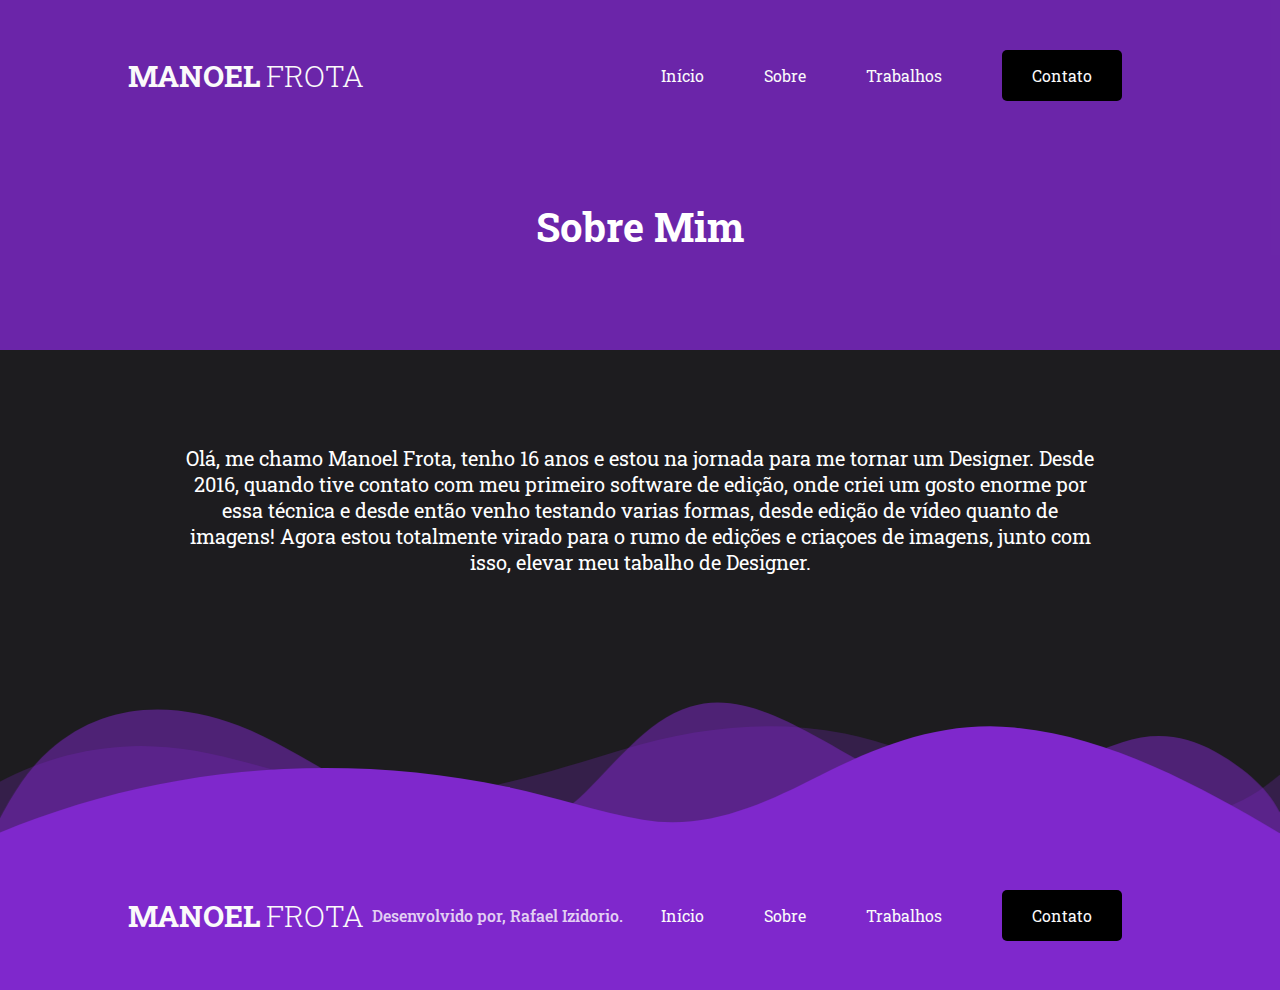
<file: aboutme.html>
<html>
    <head>
        <meta charset="utf-8">
        <meta name="viewport" content="width=device-width, initial-scale=1">
        <link rel="stylesheet" href="css/all.css">
        <link rel="preconnect" href="https://fonts.gstatic.com">
        <link href="https://fonts.googleapis.com/css2?family=Roboto+Slab:wght@300;500;700&display=swap" rel="stylesheet">
        <title>Manoel Frota</title>
    </head>
    <body>
        <header class="bg-aboutme">
            <div class="hero-aboutme-overlay">
                <div class="container-header">
                    <div class="logo"><span>Manoel</span> Frota</div>
                    <div class="navigation-open" onclick="myFunction()">
                        <div class="nav-op"></div>
                        <div class="nav-op"></div>
                        <div class="nav-op"></div>
                    </div>
                    <div class="navigation">
                        <div class="close-navigation">
                            <p onclick="myFunction()"><img src="assets/images/remover.png" style="width: 40px; height: 40px;"></p>
                        </div>
                        <ul>
                            <li><a href="index.html">Início</a></li>
                            <li><a href="aboutme.html">Sobre</a></li>
                            <li><a href="projects.html">Trabalhos</a></li>
                            <li class="contact"><a href="mailto:tucano99.edit@gmail.com">Contato</a></li>
                        </ul>    
                    </div>
                    <div class="nav">
                        <ul>
                            <li><a href="index.html">Início</a></li>
                            <li><a href="aboutme.html">Sobre</a></li>
                            <li><a href="projects.html">Trabalhos</a></li>
                            <li class="contact"><a href="mailto:tucano99.edit@gmail.com">Contato</a></li>
                        </ul>
                    </div>      
                </div>
                <div class="titulo-page">
                    <h1>Sobre Mim</h1>
                </div>
            </div> 
        </header>

        <div class="main-aboutme">
            <div class="container-main">
                <div class="aboutme-text">
                    <p>
                        Olá, me chamo Manoel Frota, tenho 16 anos e estou na jornada para me tornar um Designer. Desde 2016, quando tive contato com meu primeiro software de edição, onde criei um gosto enorme por essa técnica e desde então venho testando varias formas, desde edição de vídeo quanto de imagens! Agora estou totalmente virado para o rumo de edições e criaçoes de imagens, junto com isso, elevar meu tabalho de Designer.
                    </p>
                </div>
            </div>
        </div>

        <div class="custom-shape-divider-bottom-1612997786">
            <svg data-name="Layer 1" xmlns="http://www.w3.org/2000/svg" viewBox="0 0 1200 120" preserveAspectRatio="none">
                <path d="M0,0V46.29c47.79,22.2,103.59,32.17,158,28,70.36-5.37,136.33-33.31,206.8-37.5C438.64,32.43,512.34,53.67,583,72.05c69.27,18,138.3,24.88,209.4,13.08,36.15-6,69.85-17.84,104.45-29.34C989.49,25,1113-14.29,1200,52.47V0Z" opacity=".25" class="shape-fill"></path>
                <path d="M0,0V15.81C13,36.92,27.64,56.86,47.69,72.05,99.41,111.27,165,111,224.58,91.58c31.15-10.15,60.09-26.07,89.67-39.8,40.92-19,84.73-46,130.83-49.67,36.26-2.85,70.9,9.42,98.6,31.56,31.77,25.39,62.32,62,103.63,73,40.44,10.79,81.35-6.69,119.13-24.28s75.16-39,116.92-43.05c59.73-5.85,113.28,22.88,168.9,38.84,30.2,8.66,59,6.17,87.09-7.5,22.43-10.89,48-26.93,60.65-49.24V0Z" opacity=".5" class="shape-fill"></path>
                <path d="M0,0V5.63C149.93,59,314.09,71.32,475.83,42.57c43-7.64,84.23-20.12,127.61-26.46,59-8.63,112.48,12.24,165.56,35.4C827.93,77.22,886,95.24,951.2,90c86.53-7,172.46-45.71,248.8-84.81V0Z" class="shape-fill"></path>
            </svg>
        </div>
        <footer>
            <div class="container-footer">
                <div class="logo"><span>Manoel</span> Frota</div>
                <p>Desenvolvido por, Rafael Izidorio.</p>
                <div class="nav">
                    <ul>
                        <li><a href="index.html">Início</a></li>
                        <li><a href="aboutme.html">Sobre</a></li>
                        <li><a href="projects.html">Trabalhos</a></li>
                        <li class="contact"><a href="mailto:tucano99.edit@gmail.com">Contato</a></li>
                    </ul>
                </div>      
            </div>
        </footer>

        <script type="text/javascript" src="assets/js/navmobile.js"></script>
    </body>
</html>
</file>
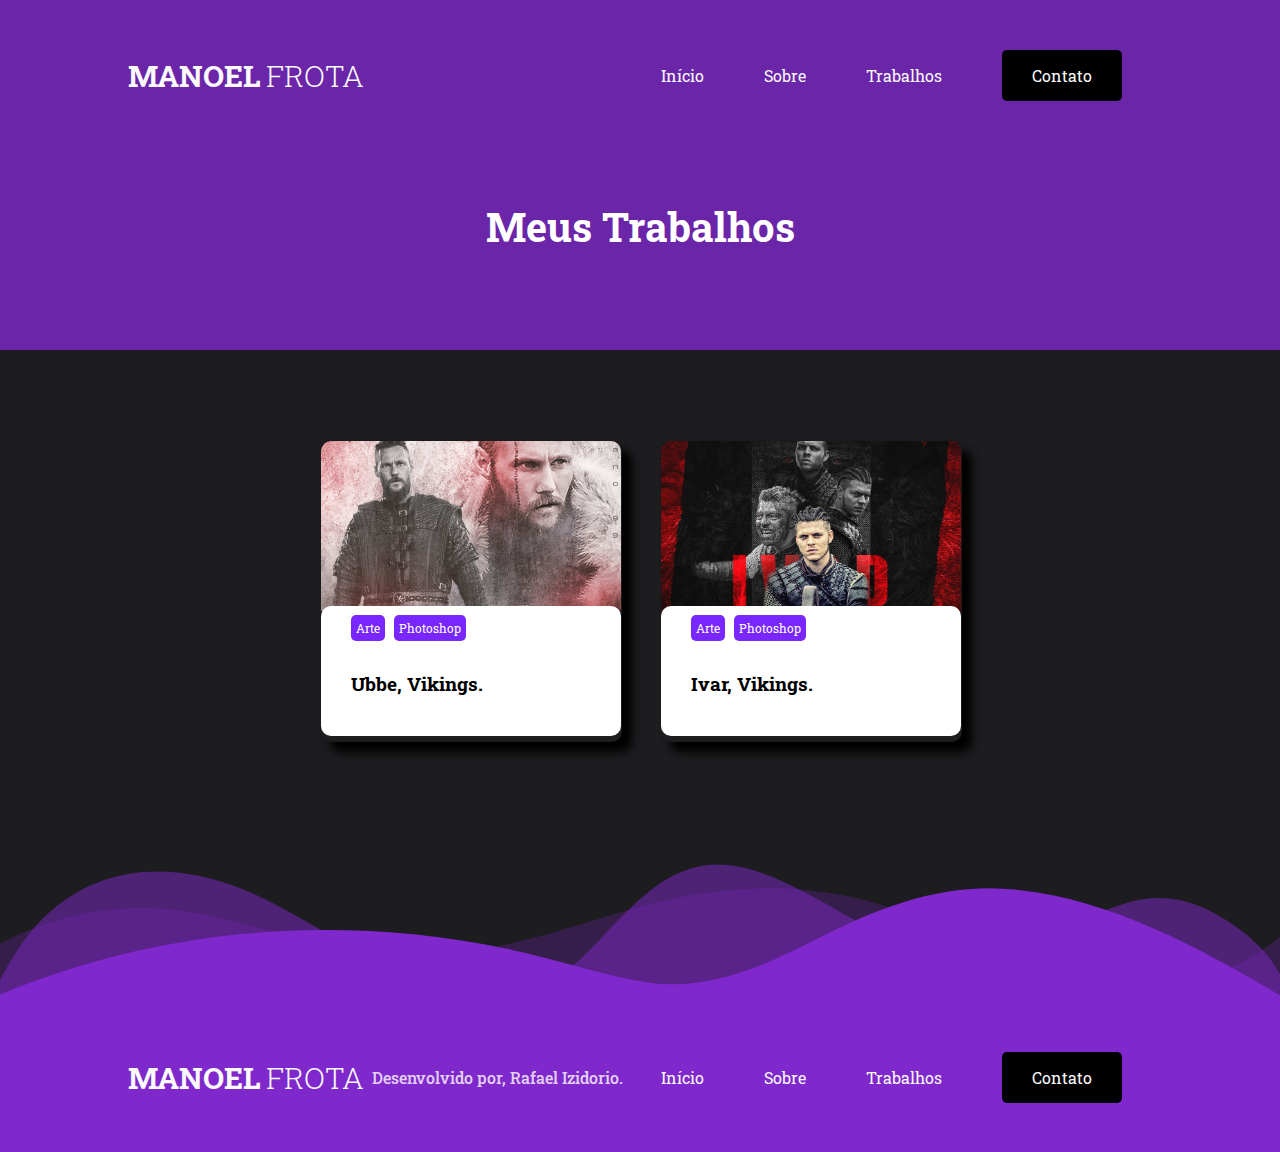
<file: projects.html>
<html>
    <head>
        <meta charset="utf-8">
        <meta name="viewport" content="width=device-width, initial-scale=1">
        <link rel="stylesheet" href="css/all.css">
        <link rel="preconnect" href="https://fonts.gstatic.com">
        <link href="https://fonts.googleapis.com/css2?family=Roboto+Slab:wght@300;500;700&display=swap" rel="stylesheet">
        <title>Manoel Frota</title>
    </head>
    <body>
        <header class="bg-projects">
            <div class="hero-projects-overlay">
                <div class="container-header">
                    <div class="logo"><span>Manoel</span> Frota</div>
                    <div class="navigation-open" onclick="myFunction()">
                        <div class="nav-op"></div>
                        <div class="nav-op"></div>
                        <div class="nav-op"></div>
                    </div>
                    <div class="navigation">
                        <div class="close-navigation">
                            <p onclick="myFunction()"><img src="assets/images/remover.png" style="width: 40px; height: 40px;"></p>
                        </div>
                        <ul>
                            <li><a href="index.html">Início</a></li>
                            <li><a href="aboutme.html">Sobre</a></li>
                            <li><a href="projects.html">Trabalhos</a></li>
                            <li class="contact"><a href="mailto:tucano99.edit@gmail.com">Contato</a></li>
                        </ul>    
                    </div>
                    <div class="nav">
                        <ul>
                            <li><a href="index.html">Início</a></li>
                            <li><a href="aboutme.html">Sobre</a></li>
                            <li><a href="projects.html">Trabalhos</a></li>
                            <li class="contact"><a href="mailto:tucano99.edit@gmail.com">Contato</a></li>
                        </ul>
                    </div>      
                </div>
                <div class="titulo-page">
                    <h1>Meus Trabalhos</h1>
                </div>
            </div> 
        </header>

        <div class="main-projects">
            <div class="container-main">
                <div class="projects-boxs">
                    <div class="grid-projects">

                            <a href="https://www.behance.net/gallery/113323389/Ubbe-Ragnarsson-Vikings?tracking_source=project_owner_other_projects">
                                <div class="boxproject">
                                    <div class="boxproject-top">
                                    </div>
                                    <div class="boxproject-bottom">
                                        <div class="tags">
                                            <span>Arte</span>
                                            <span>Photoshop</span>
                                        </div>
                                        <h3>Ubbe, Vikings.</h3>
                                    </div>
                                </div>
                            </a>

                            <a href="https://www.behance.net/gallery/114690191/Ivar-The-Boneless-Vikings">
                                <div class="boxproject">
                                    <div class="boxproject-top">
                                    </div>
                                    <div class="boxproject-bottom">
                                        <div class="tags">
                                            <span>Arte</span>
                                            <span>Photoshop</span>
                                        </div>
                                        <h3>Ivar, Vikings.</h3>
                                    </div>
                                </div>
                            </a>
                        
                    </div>
                </div>
            </div>
        </div>


        <div class="custom-shape-divider-bottom-1612997786">
            <svg data-name="Layer 1" xmlns="http://www.w3.org/2000/svg" viewBox="0 0 1200 120" preserveAspectRatio="none">
                <path d="M0,0V46.29c47.79,22.2,103.59,32.17,158,28,70.36-5.37,136.33-33.31,206.8-37.5C438.64,32.43,512.34,53.67,583,72.05c69.27,18,138.3,24.88,209.4,13.08,36.15-6,69.85-17.84,104.45-29.34C989.49,25,1113-14.29,1200,52.47V0Z" opacity=".25" class="shape-fill"></path>
                <path d="M0,0V15.81C13,36.92,27.64,56.86,47.69,72.05,99.41,111.27,165,111,224.58,91.58c31.15-10.15,60.09-26.07,89.67-39.8,40.92-19,84.73-46,130.83-49.67,36.26-2.85,70.9,9.42,98.6,31.56,31.77,25.39,62.32,62,103.63,73,40.44,10.79,81.35-6.69,119.13-24.28s75.16-39,116.92-43.05c59.73-5.85,113.28,22.88,168.9,38.84,30.2,8.66,59,6.17,87.09-7.5,22.43-10.89,48-26.93,60.65-49.24V0Z" opacity=".5" class="shape-fill"></path>
                <path d="M0,0V5.63C149.93,59,314.09,71.32,475.83,42.57c43-7.64,84.23-20.12,127.61-26.46,59-8.63,112.48,12.24,165.56,35.4C827.93,77.22,886,95.24,951.2,90c86.53-7,172.46-45.71,248.8-84.81V0Z" class="shape-fill"></path>
            </svg>
        </div>
        <footer>
            <div class="container-footer">
                <div class="logo"><span>Manoel</span> Frota</div>
                <p>Desenvolvido por, Rafael Izidorio.</p>
                <div class="nav">
                    <ul>
                        <li><a href="index.html">Início</a></li>
                        <li><a href="aboutme.html">Sobre</a></li>
                        <li><a href="projects.html">Trabalhos</a></li>
                        <li class="contact"><a href="mailto:tucano99.edit@gmail.com">Contato</a></li>
                    </ul>
                </div>      
            </div>
        </footer>

        <script type="text/javascript" src="assets/js/navmobile.js"></script>
    </body>
</html>
</file>
<file: css/all.css>
@import 'main.css';
@import 'aboutme.css';
@import 'projects.css';

*{
    margin: 0;
    padding: 0;

    font-family: 'Roboto Slab', serif;
}

body{
    background-color: rgba(29, 28, 31, 1);

    display: flex;
    flex-direction: column;
    justify-content: center;

    text-align: center;

}
</file>
